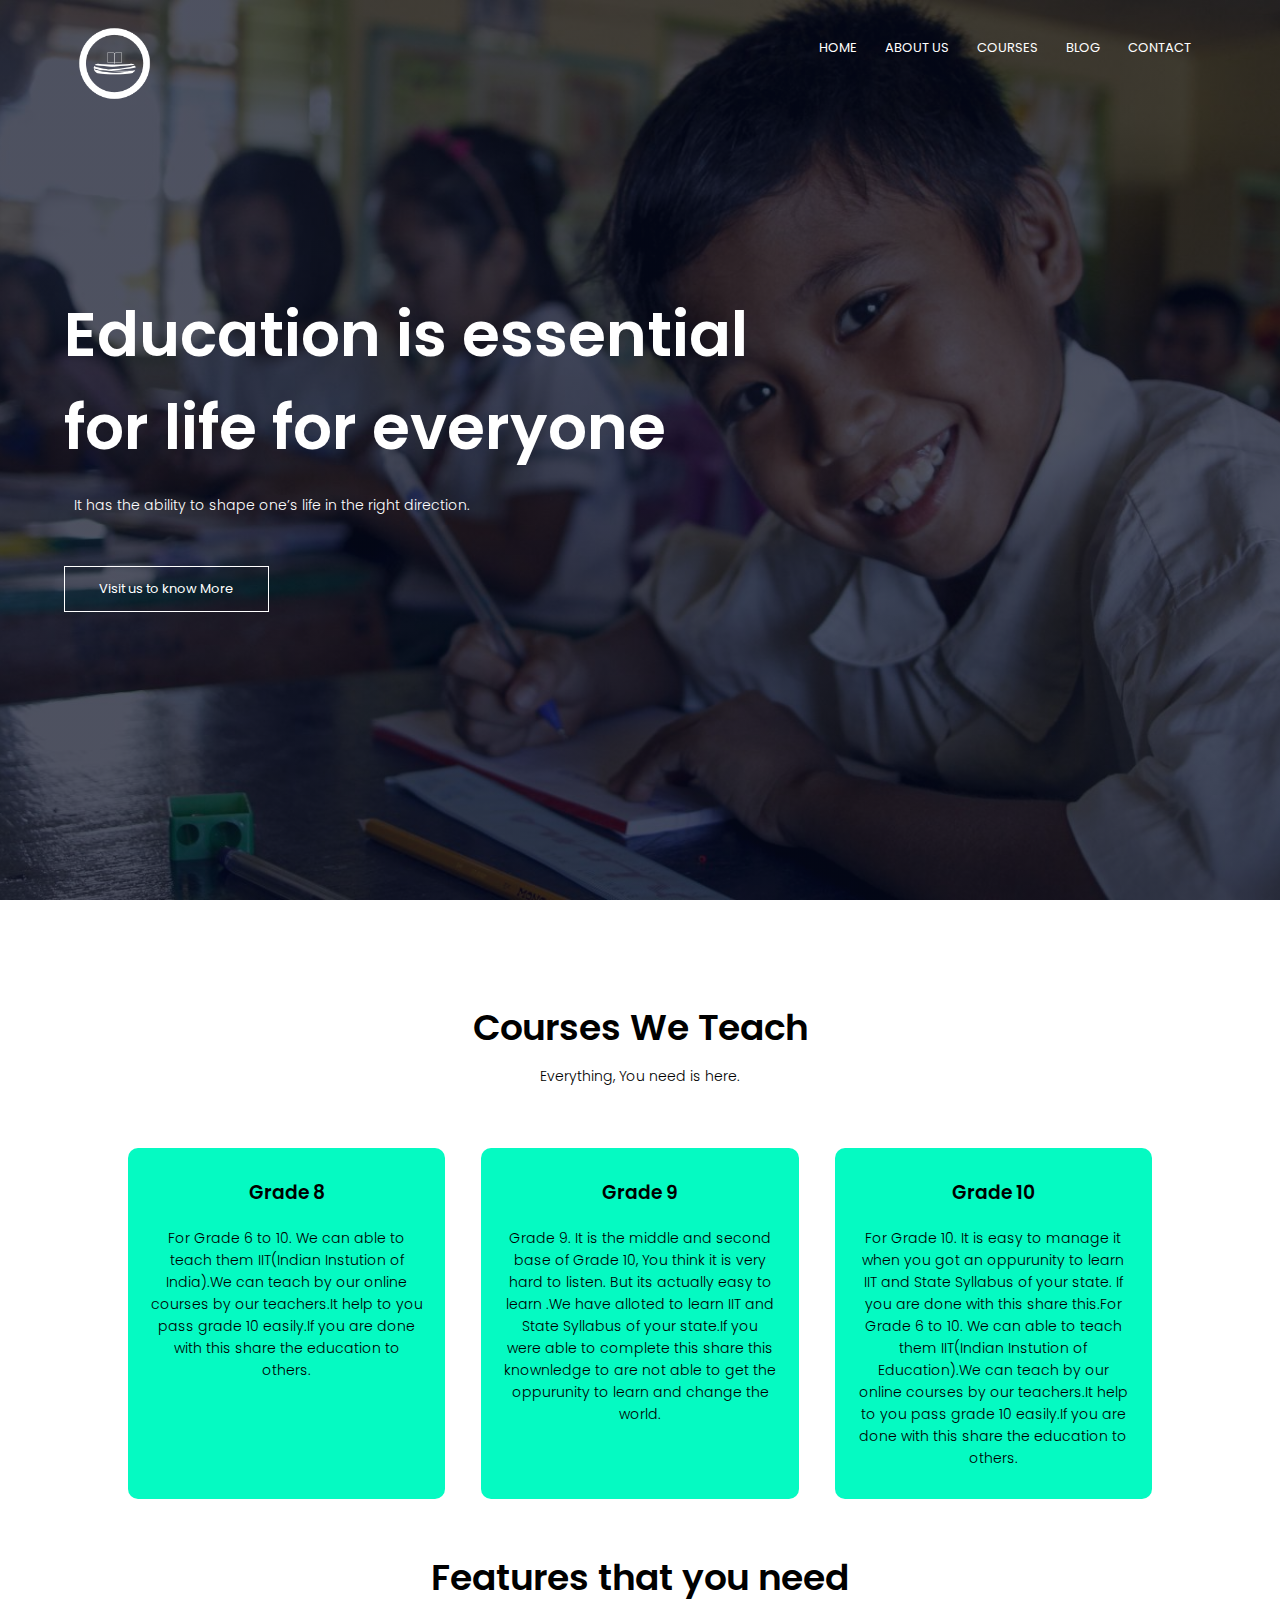
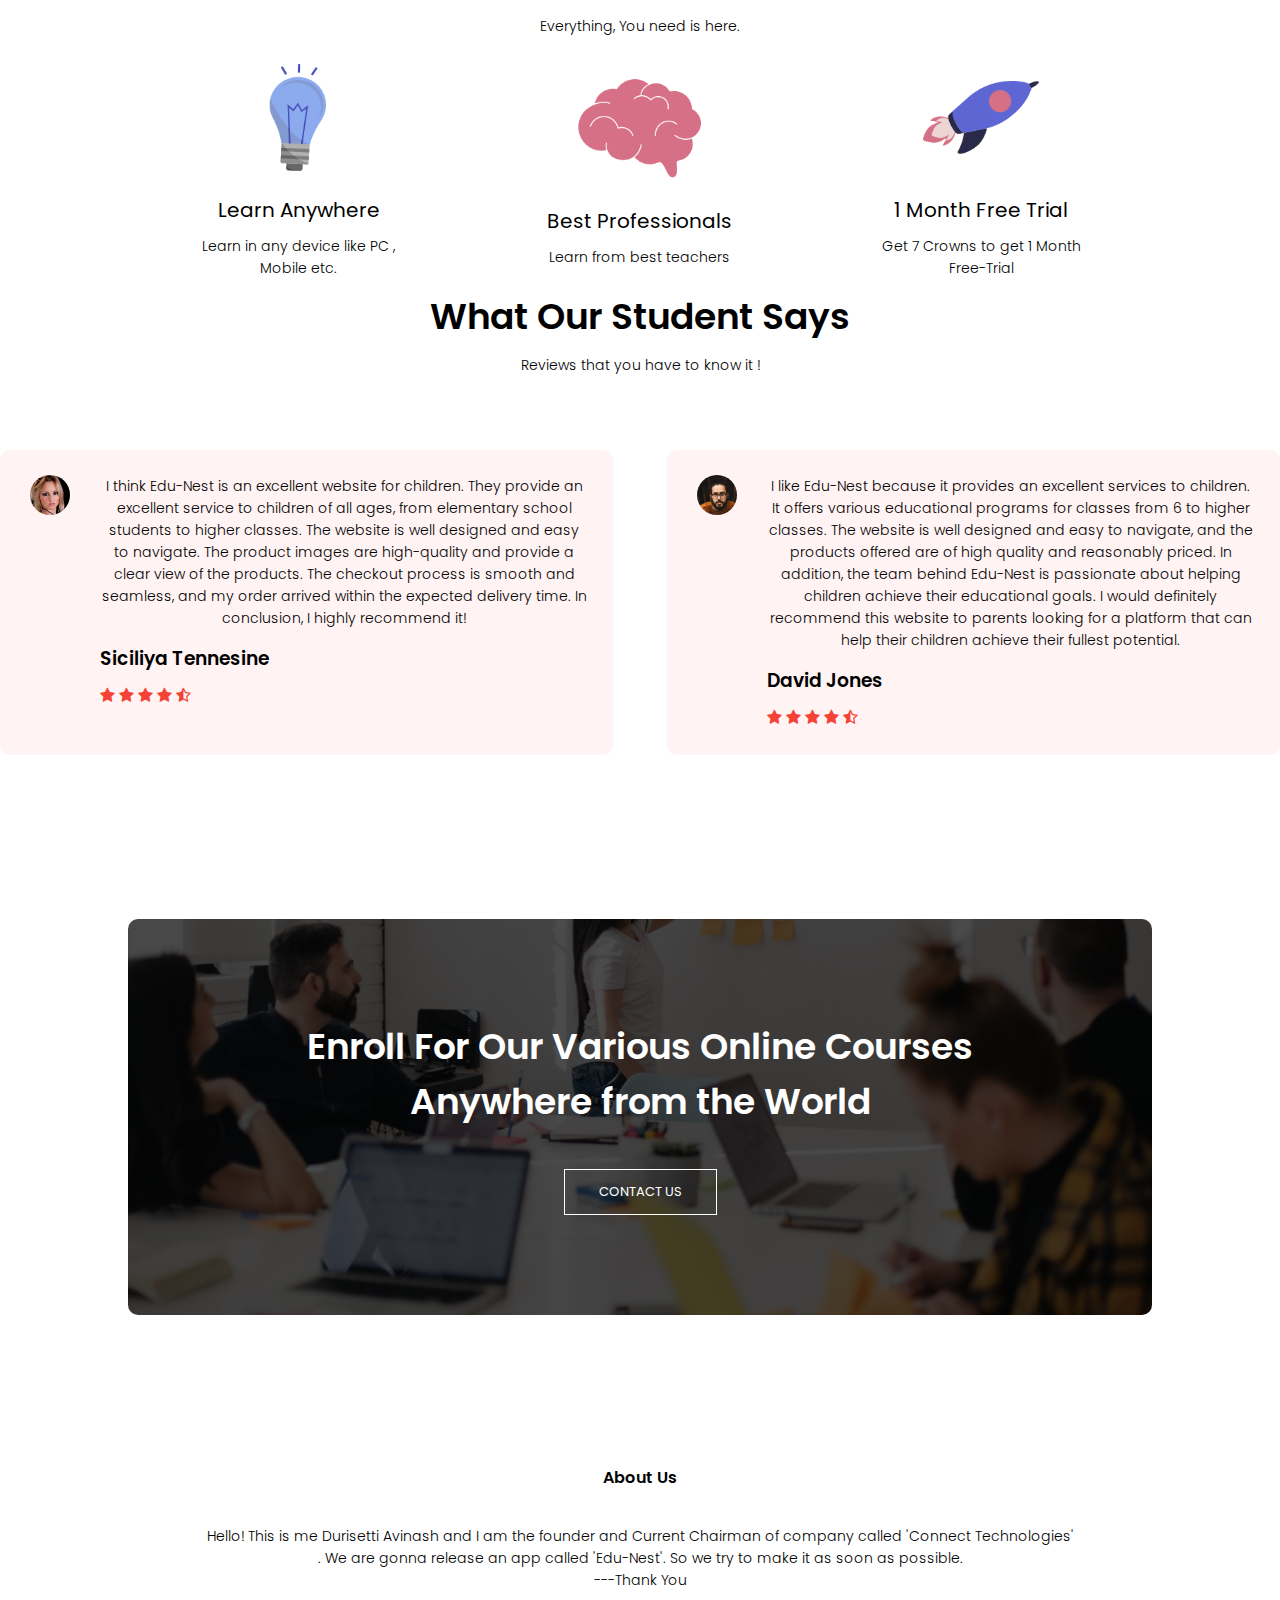
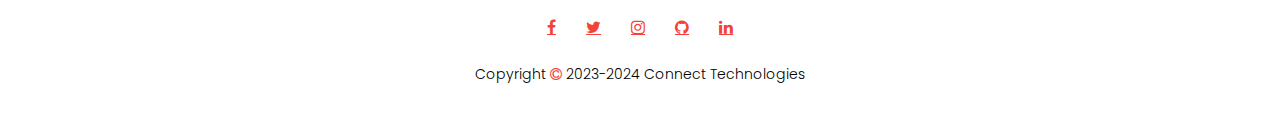
<file: index.html>
<!DOCTYPE html>
<html>
<head>
    <meta charset="UTF-8">
    <meta name="viewport" content="width=device-width, initial-scale = 1">
    <link rel="stylesheet" href="style2.css">
    <link rel="preconnect" href="https://fonts.googleapis.com">
    <link href="https://fonts.googleapis.com/css2?family=Poppins:wght@300;400;500;600;700&display=swap" rel="stylesheet">
    <link rel="stylesheet" href="https://stackpath.bootstrapcdn.com/font-awesome/4.7.0/css/font-awesome.min.css">
    <!--font style change from googlefonts-->
    <link rel="preconnect" href="https://fonts.gstatic.com" crossorigin>
    <link href="https://fonts.googleapis.com/css2?family=Poppins:ital,wght@0,600;1,300;1,700&display=swap" rel="stylesheet">
    
    <!---font awesome 4 cdn and icons---->
    <link rel="stylesheet" href="https://stackpath.bootstrapcdn.com/font-awesome/4.7.0/css/font-awesome.min.css">
    <title>Edu-Nest Make and Reveal It</title>
        
</head>
<body>

<div id="preloader"></div>
    <section id="header">
        <nav>
            <a href="index.html"><img src="./log.png"></a>
            <div class = "nav-links" id="navLinks">
                <i class="fa fa-times" onclick="hideMenu()"></i>
                <ul>
                    <li><a href="index.html">HOME</a></li>
                    <li><a href="about.html">ABOUT US</a></li>
                    <li><a href="courses.html">COURSES</a></li>
                    <li><a href="blog.html">BLOG</a></li>
                    <li><a href="contact.html">CONTACT</a></li>
                </ul>
            </div>
            <i class="fa fa-bars" onclick="showMenu()"></i>
        </nav>
        <div class="text-box">
            <h1>Education is essential <br>for life for everyone</h1>
            <p>It has the ability to shape one’s life in the right direction.</p>
            <a href="contact.html" class="vk">Visit us to know More</a>
        </div>
    </section>
    
    
<!---Courses-->    
<section class="course">
    <h1>Courses We Teach</h1>
    <p>Everything, You need is here.</p>
    
    <div class="row">
        <div class="course-col">
            <h3>Grade 8</h3>
            <p>For Grade 6 to 10. We can able to teach them IIT(Indian Instution of India).We can teach by our online courses
            by our teachers.It help to you pass grade 10 easily.If you are done with this share the education to others.</p>
        </div>
        <div class="course-col">
            <h3>Grade 9</h3>
            <p>Grade 9. It is the middle and second base of Grade 10, You think it is very hard to listen. But its actually easy to learn .We have alloted to learn IIT and State Syllabus of your state.If you were able to complete this share this knownledge to are not able to get the oppurunity to learn and change the world.</p>
        </div>
        <div class="course-col">
            <h3>Grade 10</h3>
            <p>For Grade 10. It is easy to manage it when you got an oppurunity to learn IIT and State Syllabus of your state.
            If you are done with this share this.For Grade 6 to 10. We can able to teach them IIT(Indian Instution of Education).We can teach by our online courses by our teachers.It help to you pass grade 10 easily.If you are done with this share the education to others.</p>
        </div>
    </div>
</section>
    
<!--features--->
<section class="features">
    <h1>Features that you need</h1>
    <p>Everything, You need is here.</p>
    <div class="feature-row">
        <div class="feature-col">
            <img src="./pic-1.png">
            <h4>Learn Anywhere</h4>
            <p>Learn in any device like PC , Mobile etc.</p>
        </div>
        <div class="feature-col">
            <img src="./pic-2.png">
            <h4>Best Professionals</h4>
            <p>Learn from best teachers</p>
        </div>
        <div class="feature-col">
            <img src="./pic-3.png">
            <h4>1 Month Free Trial</h4>
            <p>Get 7 Crowns to get 1 Month Free-Trial</p>
        </div>
    </div>
</section>
    
<!---Reviews--->
    
<section class="testimonials">
    <h1>What Our Student Says</h1>
    <p>Reviews that you have to know it !</p>
    
    <div class="row">
        <div class="testmonial-col">
            <img src="./user1.jpg">
            <div>
                <p>I think Edu-Nest is an excellent website for children. They provide an excellent service to children of all ages, from elementary school students to higher classes.
                The website is well designed and easy to navigate. The product images are high-quality and provide a clear view of the products. The checkout process is smooth and seamless, and my order arrived within the expected delivery time. In conclusion, I highly recommend it!</p>
                <h3>Siciliya Tennesine</h3>
                <i class="fa fa-star"></i>
                <i class="fa fa-star"></i>
                <i class="fa fa-star"></i>
                <i class="fa fa-star"></i>
                <i class="fa fa-star-half-o"></i>
            </div>
        </div>
        <div class="testmonial-col">
            <img src="./user2.jpg">
            <div>
                <p>I like Edu-Nest because it provides an excellent services to children. It offers various educational programs for classes from 6 to higher classes. The website is well designed and easy to navigate, and the products offered are of high quality and reasonably priced. In addition, the team behind Edu-Nest is passionate about helping children achieve their educational goals. I would definitely recommend this website to parents looking for a platform that can help their children achieve their fullest potential.</p>
                <h3>David Jones</h3>
                <i class="fa fa-star"></i>
                <i class="fa fa-star"></i>
                <i class="fa fa-star"></i>
                <i class="fa fa-star"></i>
                <i class="fa fa-star-half-o"></i>
            </div>
        </div>
    </div>
</section>
    
    
<!--Call us-->  
<section class="cta">
    <h1>Enroll For Our Various Online Courses<br>Anywhere from the World</h1>
    <a href="contact.html" class="vk">CONTACT US</a>
</section>
    

    
<!--Footer-->
    <section class="footer">
        <h4>About Us</h4>
        <p>Hello! This is me Durisetti Avinash and I am the founder and Current Chairman of company called 'Connect Technologies'<br>. We are gonna release an app called 'Edu-Nest'. So we try to make it as soon as possible. <br>---Thank You </p>
        <div class="icons">
            <a href="https://www.facebook.com/profile.php?id=100090662660823" class="fa fa-facebook"></a>
            <a href="https://twitter.com/ConnectTechno10" class="fa fa-twitter"></a>
            <a href="https://www.instagram.com/edu_nest_dev/" class="fa fa-instagram"></a>
            <a href="https://github.com/ConnectTechnologies" class="fa fa-github"></a>
            <a href="https://www.linkedin.com/in/edu-nest-a58132268/" class="fa fa-linkedin"></a>
        </div>
        <p>Copyright <i class="fa fa-copyright"></i> 2023-2024 Connect Technologies</p>
    </section>
    
    
    

    
    
<!----Javascript Toggle for Menu----->
    <script>
        
        var navLinks = document.getElementById("navLinks");
        function showMenu(){
            navLinks.style.right = "0";
        }
        function hideMenu(){
            navLinks.style.right = "-200px";
        }
        
    </script>
    
    
    
    <script>
    
    var loader = document.getElementById("preloader")  
    
    window.addEventListener("load", function(){
        loader.style.display = "none";
    })
        
    </script>
    
    
    
    
</body>
</html>
</file>
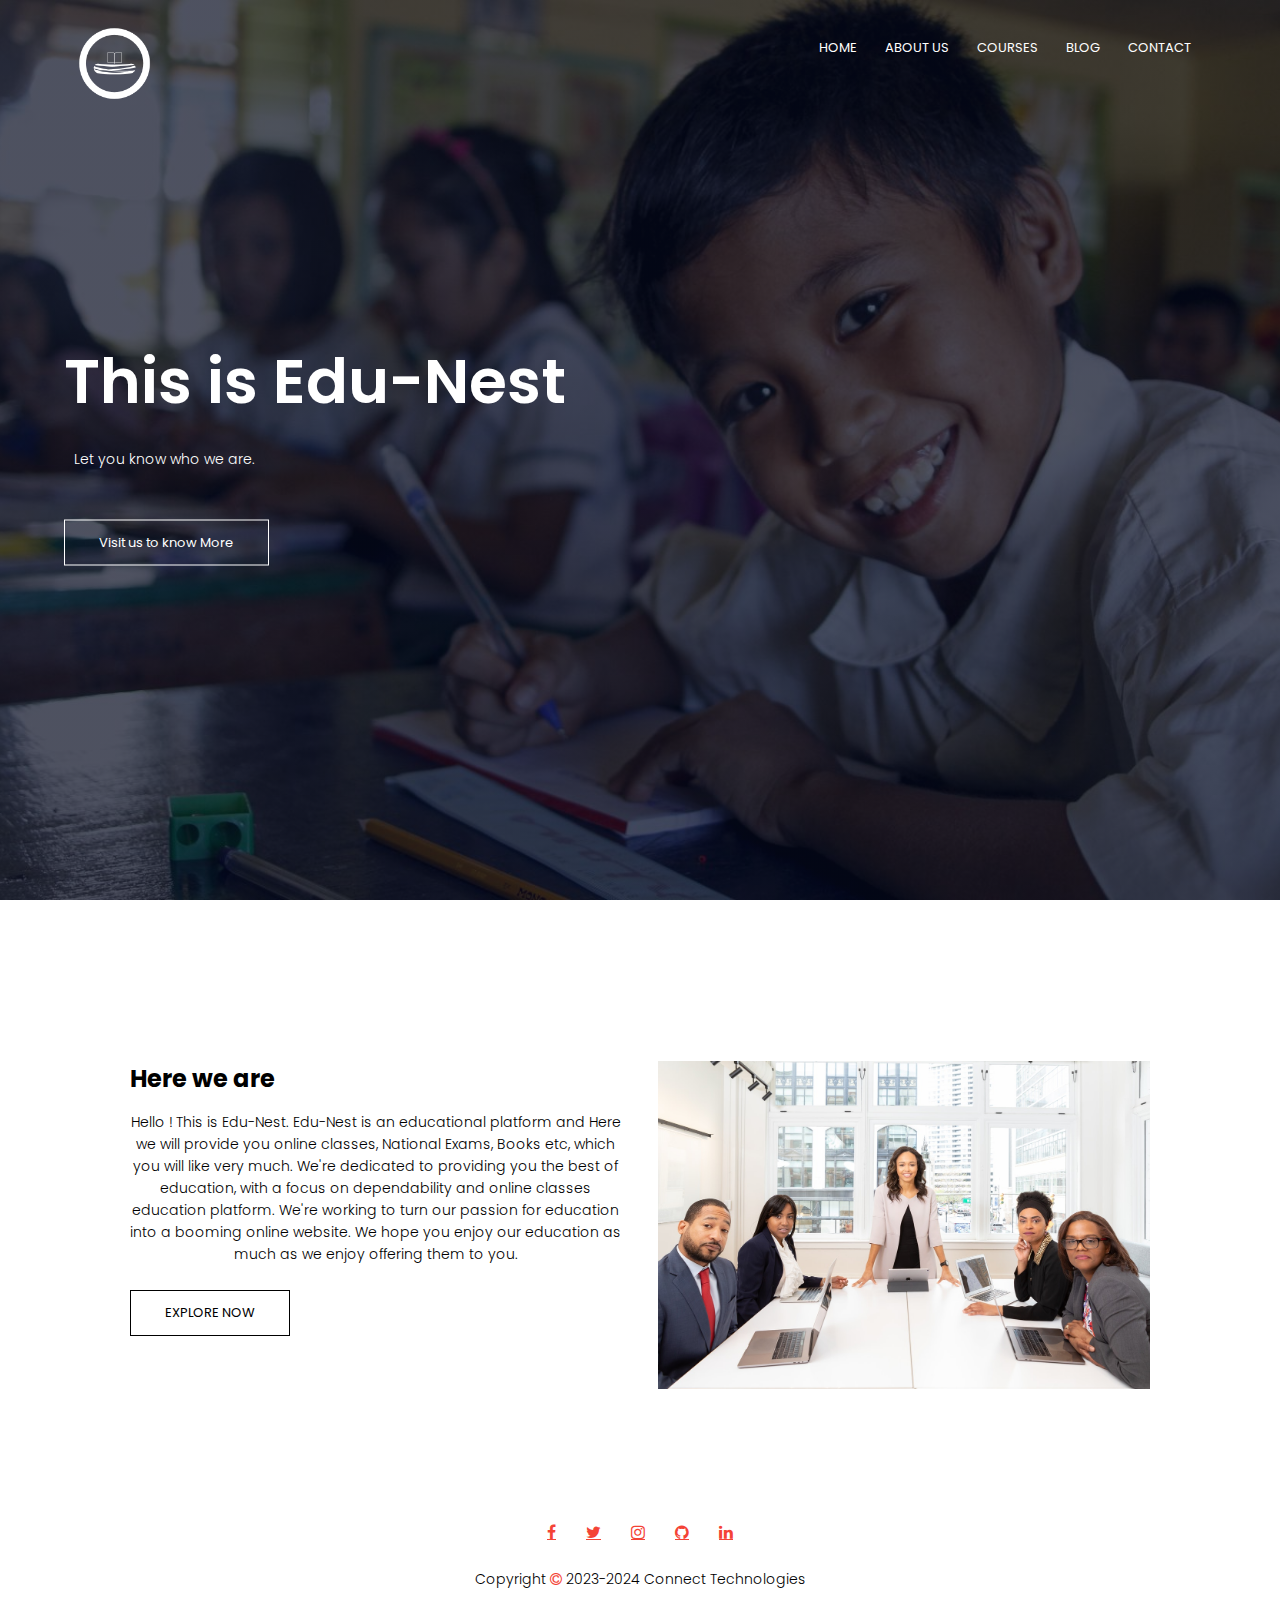
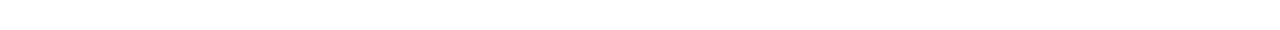
<file: about.html>
<!DOCTYPE html>
<html>
<head>
    <meta charset="UTF-8">
    <meta name="viewport" content="width=device-width, initial-scale = 1">
    <link rel="stylesheet" href="style2.css">
    <link rel="preconnect" href="https://fonts.googleapis.com">
    <link href="https://fonts.googleapis.com/css2?family=Poppins:wght@300;400;500;600;700&display=swap" rel="stylesheet">
    <link rel="stylesheet" href="https://stackpath.bootstrapcdn.com/font-awesome/4.7.0/css/font-awesome.min.css">
    <!--font style change from googlefonts-->
    <link rel="preconnect" href="https://fonts.gstatic.com" crossorigin>
    <link href="https://fonts.googleapis.com/css2?family=Poppins:ital,wght@0,600;1,300;1,700&display=swap" rel="stylesheet">
    
    <!---font awesome 4 cdn and icons---->
    <link rel="stylesheet" href="https://stackpath.bootstrapcdn.com/font-awesome/4.7.0/css/font-awesome.min.css">
    <title>Edu-Nest Make and Reveal It</title>
        
</head>
<body>

<div id="preloader"></div>
    <section id="header">
        <nav>
            <a href="index.html"><img src="./log.png"></a>
            <div class = "nav-links" id="navLinks">
                <i class="fa fa-times" onclick="hideMenu()"></i>
                <ul>
                    <li><a href="index.html">HOME</a></li>
                    <li><a href="about.html">ABOUT US</a></li>
                    <li><a href="courses.html">COURSES</a></li>
                    <li><a href="blog.html">BLOG</a></li>
                    <li><a href="contact.html">CONTACT</a></li>
                </ul>
            </div>
            <i class="fa fa-bars" onclick="showMenu()"></i>
        </nav>
        <div class="text-box">
            <h1>This is Edu-Nest</h1>
            <p>Let you know who we are.</p>
            <a href="contact.html" class="vk">Visit us to know More</a>
        </div>
    </section>
    
 <!---about us content---->
<section class="about-us">
    <div class="row">
        <div class="about-col">
            <h2>Here we are</h2>
            <p>Hello ! This is Edu-Nest. Edu-Nest is an educational platform and Here we will provide you online classes, National Exams, Books etc, which you will like very much. We're dedicated to providing you the best of education, with a focus on dependability and online classes education platform. We're working to turn our passion for education into a booming online website. We hope you enjoy our education as much as we enjoy offering them to you.</p>
            <a href="" class="about-vk">EXPLORE NOW</a>
        </div>
        <div class="about-col">
            <img src="./about.jpg">
        </div>
    </div>
</section>
<!--Footer-->
    <section class="footer">
        <div class="icons">
            <a href="https://www.facebook.com/profile.php?id=100090662660823" class="fa fa-facebook"></a>
            <a href="https://twitter.com/ConnectTechno10" class="fa fa-twitter"></a>
            <a href="https://www.instagram.com/edu_nest_dev/" class="fa fa-instagram"></a>
            <a href="https://github.com/ConnectTechnologies" class="fa fa-github"></a>
            <a href="https://www.linkedin.com/in/edu-nest-a58132268/" class="fa fa-linkedin"></a>
        </div>
        <p>Copyright <i class="fa fa-copyright"></i> 2023-2024 Connect Technologies</p>
    </section>
    
    
    

    
    
<!----Javascript Toggle for Menu----->
    <script>
        
        var navLinks = document.getElementById("navLinks");
        function showMenu(){
            navLinks.style.right = "0";
        }
        function hideMenu(){
            navLinks.style.right = "-200px";
        }
        
    </script>
    
    
    
    <script>
    
    var loader = document.getElementById("preloader")  
    
    window.addEventListener("load", function(){
        loader.style.display = "none";
    })
        
    </script>
    
    
    
    
</body>
</html>
</file>
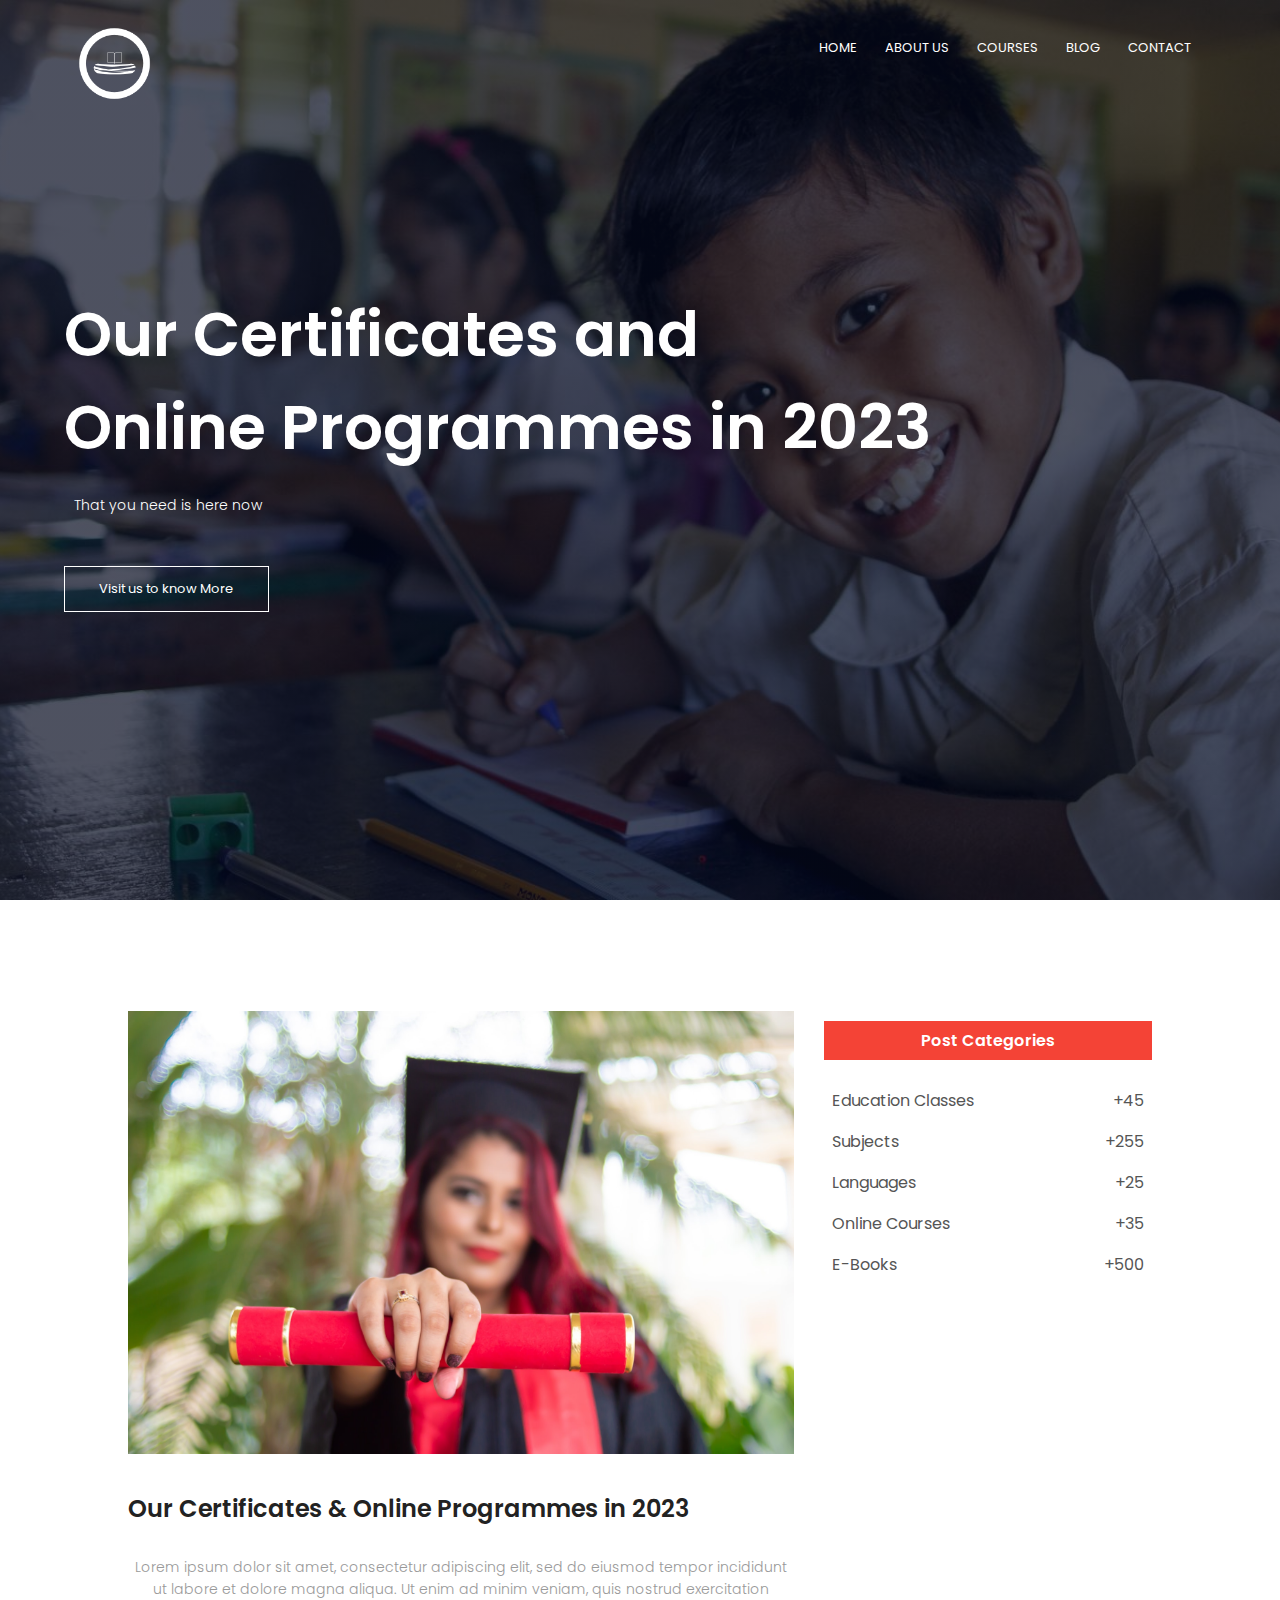
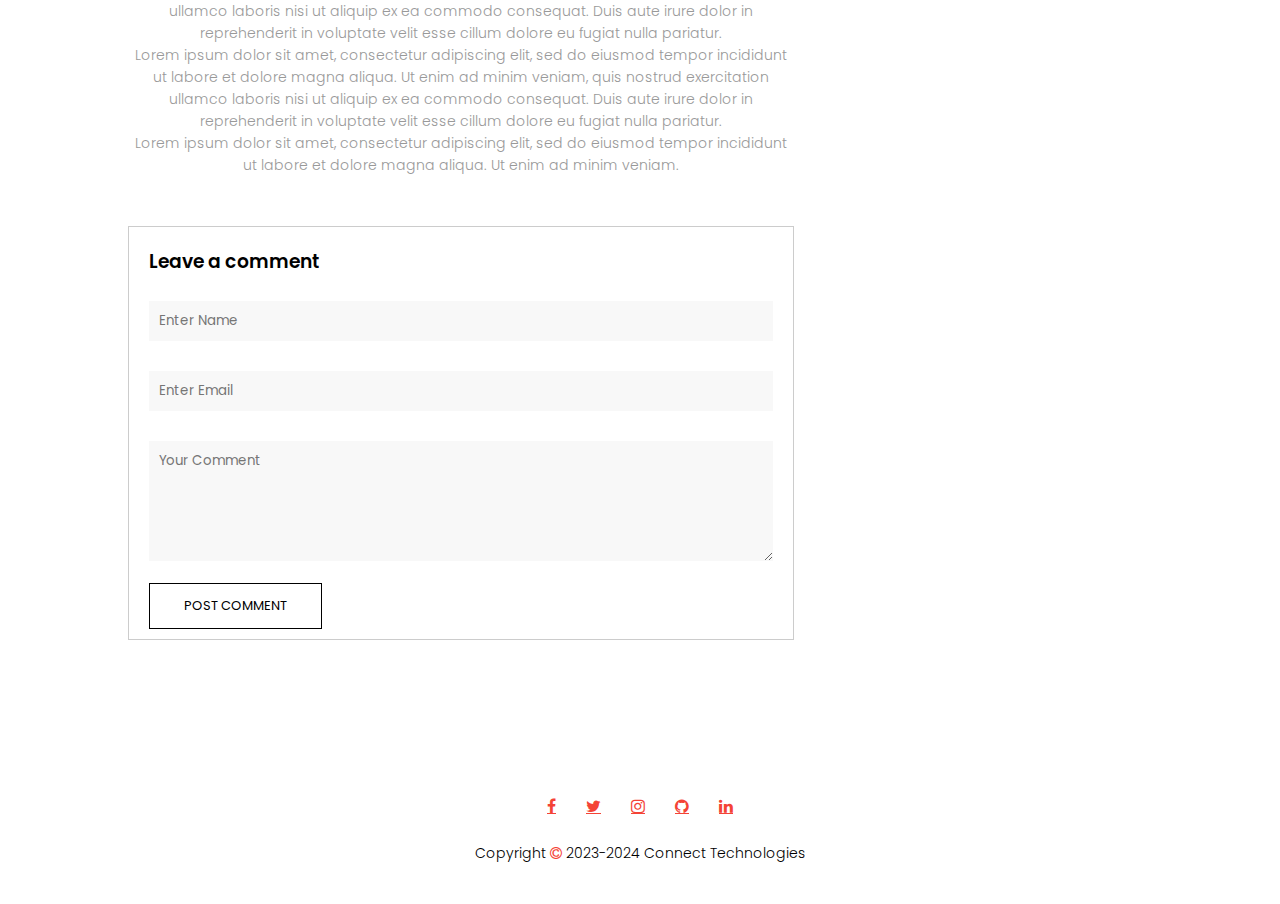
<file: blog.html>
<!DOCTYPE html>
<html>
<head>
    <meta charset="UTF-8">
    <meta name="viewport" content="width=device-width, initial-scale = 1">
    <link rel="stylesheet" href="style2.css">
    <link rel="preconnect" href="https://fonts.googleapis.com">
    <link href="https://fonts.googleapis.com/css2?family=Poppins:wght@300;400;500;600;700&display=swap" rel="stylesheet">
    <link rel="stylesheet" href="https://stackpath.bootstrapcdn.com/font-awesome/4.7.0/css/font-awesome.min.css">
    <!--font style change from googlefonts-->
    <link rel="preconnect" href="https://fonts.gstatic.com" crossorigin>
    <link href="https://fonts.googleapis.com/css2?family=Poppins:ital,wght@0,600;1,300;1,700&display=swap" rel="stylesheet">
    
    <!---font awesome 4 cdn and icons---->
    <link rel="stylesheet" href="https://stackpath.bootstrapcdn.com/font-awesome/4.7.0/css/font-awesome.min.css">
    <title>Blog Page - Edu-Nest</title>
        
</head>
<body>

<div id="preloader"></div>
    <section id="header">
        <nav>
            <a href="index.html"><img src="./log.png"></a>
            <div class = "nav-links" id="navLinks">
                <i class="fa fa-times" onclick="hideMenu()"></i>
                <ul>
                    <li><a href="index.html">HOME</a></li>
                    <li><a href="about.html">ABOUT US</a></li>
                    <li><a href="courses.html">COURSES</a></li> 
                    <li><a href="blog.html">BLOG</a></li>
                    <li><a href="contact.html">CONTACT</a></li>
                </ul>
            </div>
            <i class="fa fa-bars" onclick="showMenu()"></i>
        </nav>
        <div class="text-box">
            <h1>Our Certificates and<br>Online Programmes in 2023 </h1>
            <p>That you need is here now</p>
            <a href="contact.html" class="vk">Visit us to know More</a>
        </div>
    </section>
    
<!---Blog Page---->
<section class="blog-content">
    <div class="row">
        <div class="blog-left">
            <img src="./certificate.jpg">
            <h2>Our Certificates & Online Programmes in 2023 </h2>
            <p>Lorem ipsum dolor sit amet, consectetur adipiscing elit, sed do eiusmod tempor incididunt ut labore et dolore magna aliqua. Ut enim ad minim veniam, quis nostrud exercitation ullamco laboris nisi ut aliquip ex ea commodo consequat. Duis aute irure dolor in reprehenderit in voluptate velit esse cillum dolore eu fugiat nulla pariatur.</p>
            <p>Lorem ipsum dolor sit amet, consectetur adipiscing elit, sed do eiusmod tempor incididunt ut labore et dolore magna aliqua. Ut enim ad minim veniam, quis nostrud exercitation ullamco laboris nisi ut aliquip ex ea commodo consequat. Duis aute irure dolor in reprehenderit in voluptate velit esse cillum dolore eu fugiat nulla pariatur.</p>
            <p>Lorem ipsum dolor sit amet, consectetur adipiscing elit, sed do eiusmod tempor incididunt ut labore et dolore magna aliqua. Ut enim ad minim veniam.</p>
            
            <div class="comment-box">
                <h3>Leave a comment</h3>
                <form class="comment-form" action="https://formsubmit.co/connecttechnologies2023@gmail.com" method="POST">
                    <input type="text" placeholder="Enter Name">
                    <input type="text" placeholder="Enter Email">
                    <textarea rows="5" placeholder="Your Comment"></textarea>
                    <button type="submit" class="blog-vk">POST COMMENT</button>
                </form>
            </div>
            
        </div>
        <div class="blog-right">
            <h3>Post Categories</h3>
            <div>
                <span>Education Classes</span>
                <span>+45</span>
            </div>
            <div>
                <span>Subjects</span>
                <span>+255</span>
            </div>
            <div>
                <span>Languages</span>
                <span>+25</span>
            </div>
            <div>
                <span>Online Courses</span>
                <span>+35</span>
            </div>
            <div>
                <span>E-Books</span>
                <span>+500</span>
            </div>
        </div>
    </div>
</section>
    
<!--Footer-->
    <section class="footer">
        <div class="icons">
            <a href="https://www.facebook.com/profile.php?id=100090662660823" class="fa fa-facebook"></a>
            <a href="https://twitter.com/ConnectTechno10" class="fa fa-twitter"></a>
            <a href="https://www.instagram.com/edu_nest_dev/" class="fa fa-instagram"></a>
            <a href="https://github.com/ConnectTechnologies" class="fa fa-github"></a>
            <a href="https://www.linkedin.com/in/edu-nest-a58132268/" class="fa fa-linkedin"></a>
        </div>
        <p>Copyright <i class="fa fa-copyright"></i> 2023-2024 Connect Technologies</p>
    </section>
    
    
    

    
    
<!----Javascript Toggle for Menu----->
    <script>
        
        var navLinks = document.getElementById("navLinks");
        function showMenu(){
            navLinks.style.right = "0";
        }
        function hideMenu(){
            navLinks.style.right = "-200px";
        }
        
    </script>
    
    
    
    <script>
    
    var loader = document.getElementById("preloader")  
    
    window.addEventListener("load", function(){
        loader.style.display = "none";
    })
        
    </script>
    
    
    
    
</body>
</html>
</file>
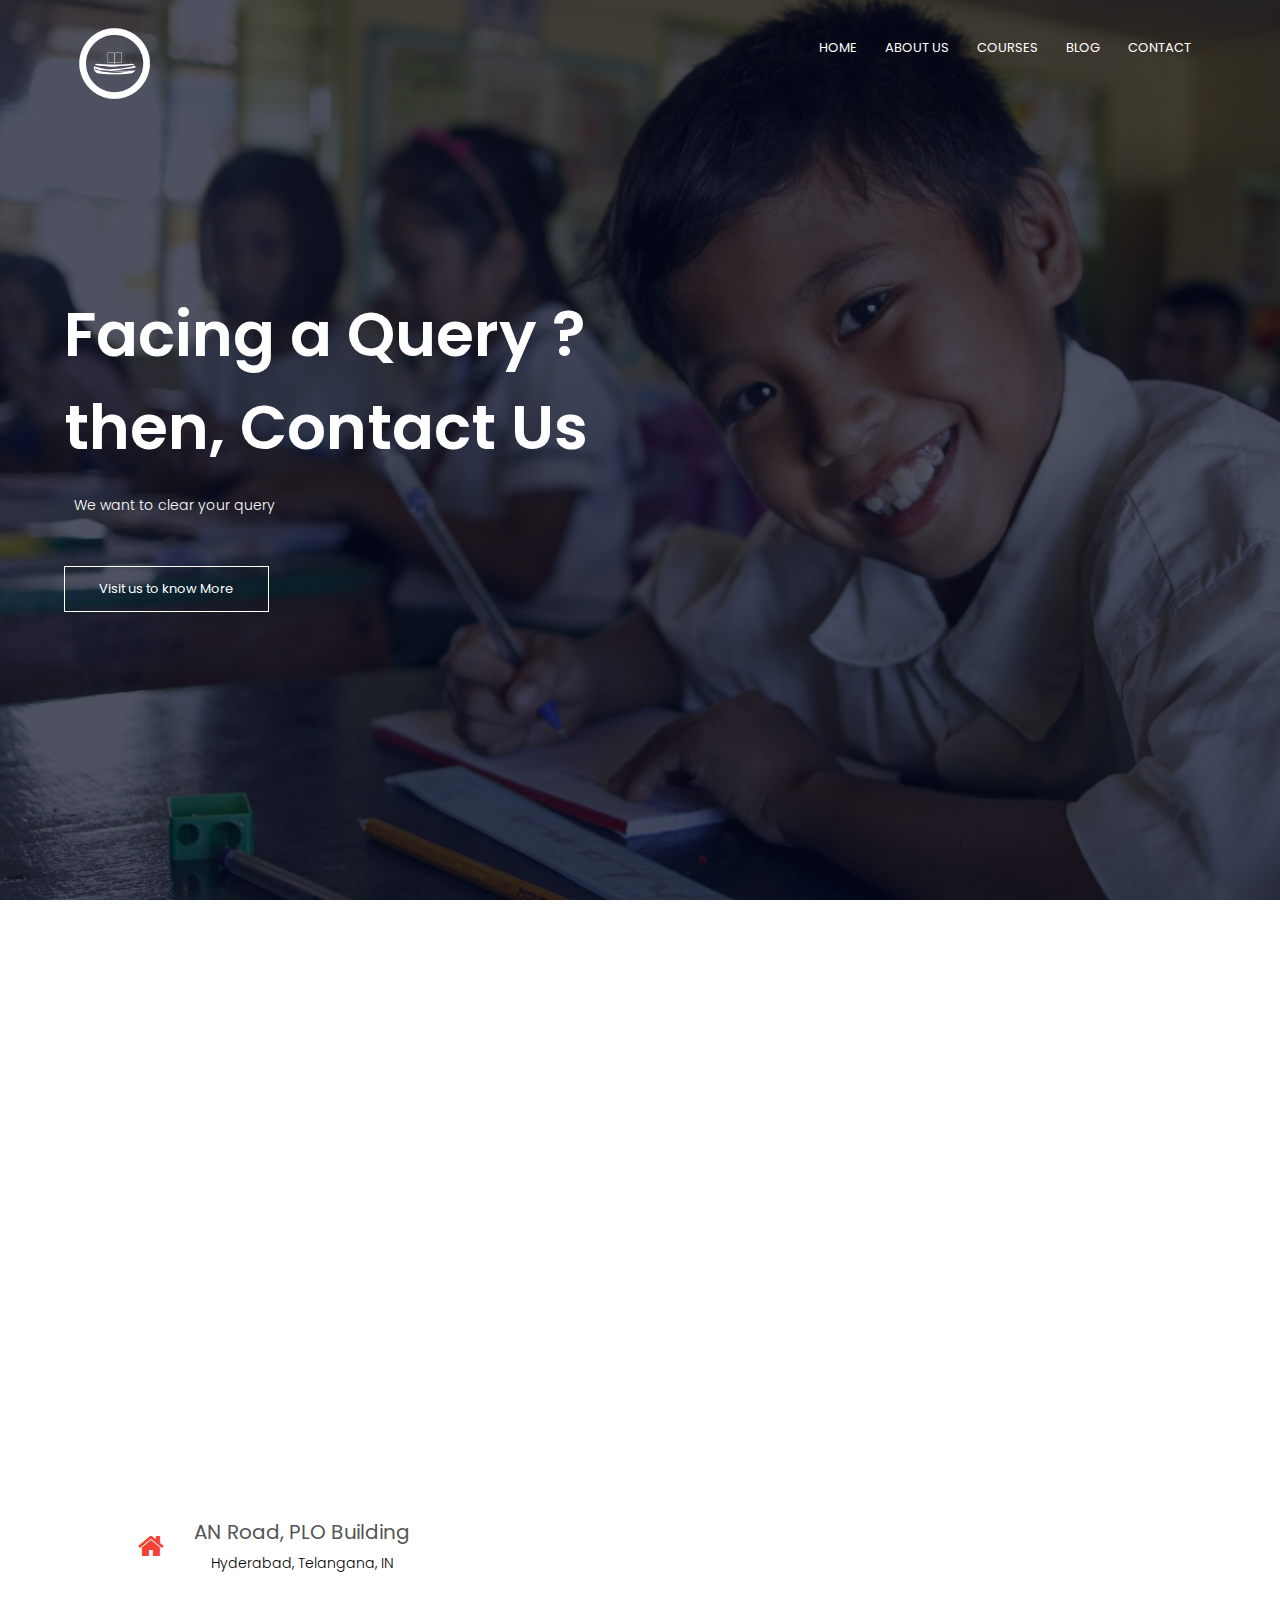
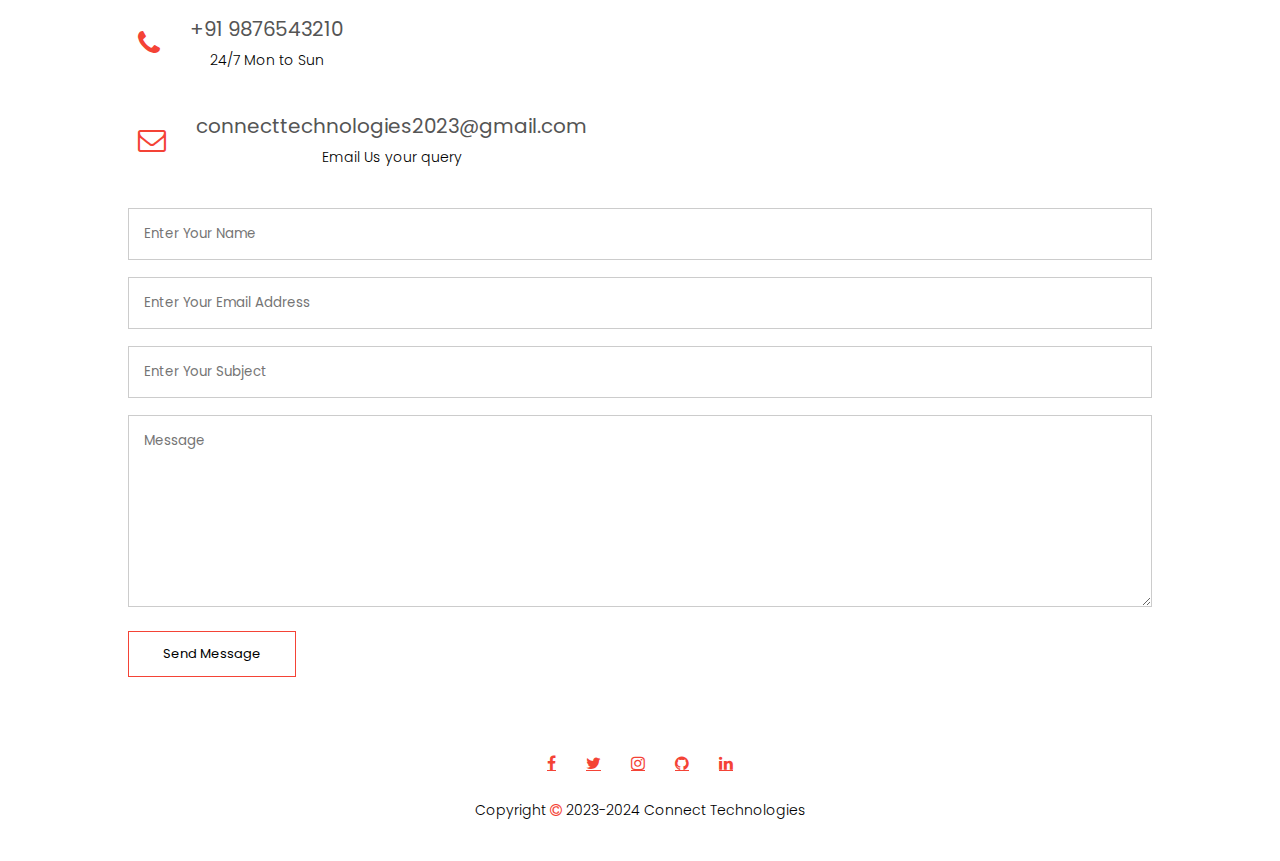
<file: contact.html>
<!DOCTYPE html>
<html>
<head>
    <meta charset="UTF-8">
    <meta name="viewport" content="width=device-width, initial-scale = 1">
    <link rel="stylesheet" href="style2.css">
    <link rel="preconnect" href="https://fonts.googleapis.com">
    <link href="https://fonts.googleapis.com/css2?family=Poppins:wght@300;400;500;600;700&display=swap" rel="stylesheet">
    <link rel="stylesheet" href="https://stackpath.bootstrapcdn.com/font-awesome/4.7.0/css/font-awesome.min.css">
    <!--font style change from googlefonts-->
    <link rel="preconnect" href="https://fonts.gstatic.com" crossorigin>
    <link href="https://fonts.googleapis.com/css2?family=Poppins:ital,wght@0,600;1,300;1,700&display=swap" rel="stylesheet">
    
    <!---font awesome 4 cdn and icons---->
    <link rel="stylesheet" href="https://stackpath.bootstrapcdn.com/font-awesome/4.7.0/css/font-awesome.min.css">
    <title>Contact Us - Edu-Nest</title>
        
</head>
<body>

<div id="preloader"></div>
    <section id="header">
        <nav>
            <a href="index.html"><img src="./log.png"></a>
            <div class = "nav-links" id="navLinks">
                <i class="fa fa-times" onclick="hideMenu()"></i>
                <ul>
                    <li><a href="index.html">HOME</a></li>
                    <li><a href="about.html">ABOUT US</a></li>
                    <li><a href="courses.html">COURSES</a></li>
                    <li><a href="blog.html">BLOG</a></li>
                    <li><a href="contact.html">CONTACT</a></li>
                </ul>
            </div>
            <i class="fa fa-bars" onclick="showMenu()"></i>
        </nav>
        <div class="text-box">
            <h1>Facing a Query ?<br>then, Contact Us </h1>
            <p>We want to clear your query</p>
            <a href="contact.html" class="vk">Visit us to know More</a>
        </div>
    </section>
    
    
<!--contact us----->
<section class="location">
    <iframe src="https://www.google.com/maps/embed?pb=!1m14!1m12!1m3!1d78894.77238631522!2d78.58185296471316!3d17.342812336253104!2m3!1f0!2f0!3f0!3m2!1i1024!2i768!4f13.1!5e1!3m2!1sen!2sin!4v1690379101877!5m2!1sen!2sin" width="600" height="450" style="border:0;" allowfullscreen="" loading="lazy" referrerpolicy="no-referrer-when-downgrade"></iframe>
</section>
    
<section class="contact-us">
    <div class="contact-col">
        <div>
            <i class="fa fa-home"></i>
            <span>
                <h5>AN Road, PLO Building</h5>                
                <p>Hyderabad, Telangana, IN</p>
            </span>
        </div>
        <div>
            <i class="fa fa-phone"></i>
            <span>
                <h5>+91 9876543210</h5>
                <p>24/7 Mon to Sun</p>
            </span>
        </div>
        <div>
            <i class="fa fa-envelope-o"></i>
            <span>
                <h5>connecttechnologies2023@gmail.com</h5>
                <p>Email Us your query</p>
            </span>
        </div>
    </div>
    <div class="contact-col">
        <form action="https://formsubmit.co/connecttechnologies2023@gmail.com" method="POST">
            <input type="text" id="name" name="Name" placeholder="Enter Your Name" required>
            <input type="email" id="email" name="Email" placeholder="Enter Your Email Address" required>
            <input type="text" id="subject" name="Subject" placeholder="Enter Your Subject" required>
            <input type="hidden" name="_template" value="table">
            <textarea rows="8" id="message" name="Message" placeholder="Message"required></textarea>
            <button type="submit" class="hq" >Send Message</button>
        </form> 
    </div>
</section>    
    
    
<!--Footer-->
    <section class="footer">
        <div class="icons">
            <a href="https://www.facebook.com/profile.php?id=100090662660823" class="fa fa-facebook"></a>
            <a href="https://twitter.com/ConnectTechno10" class="fa fa-twitter"></a>
            <a href="https://www.instagram.com/edu_nest_dev/" class="fa fa-instagram"></a>
            <a href="https://github.com/ConnectTechnologies" class="fa fa-github"></a>
            <a href="https://www.linkedin.com/in/edu-nest-a58132268/" class="fa fa-linkedin"></a>
        </div>
        <p>Copyright <i class="fa fa-copyright"></i> 2023-2024 Connect Technologies</p>
    </section>
    
    
    
    

    
    
<!----Javascript Toggle for Menu----->
    <script>
        
        var navLinks = document.getElementById("navLinks");
        function showMenu(){
            navLinks.style.right = "0";
        }
        function hideMenu(){
            navLinks.style.right = "-200px";
        }
        
    </script>
    <script>
    
    var loader = document.getElementById("preloader")  
    
    window.addEventListener("load", function(){
        loader.style.display = "none";
    })
        
    </script>
    
</body>
</html>
</file>
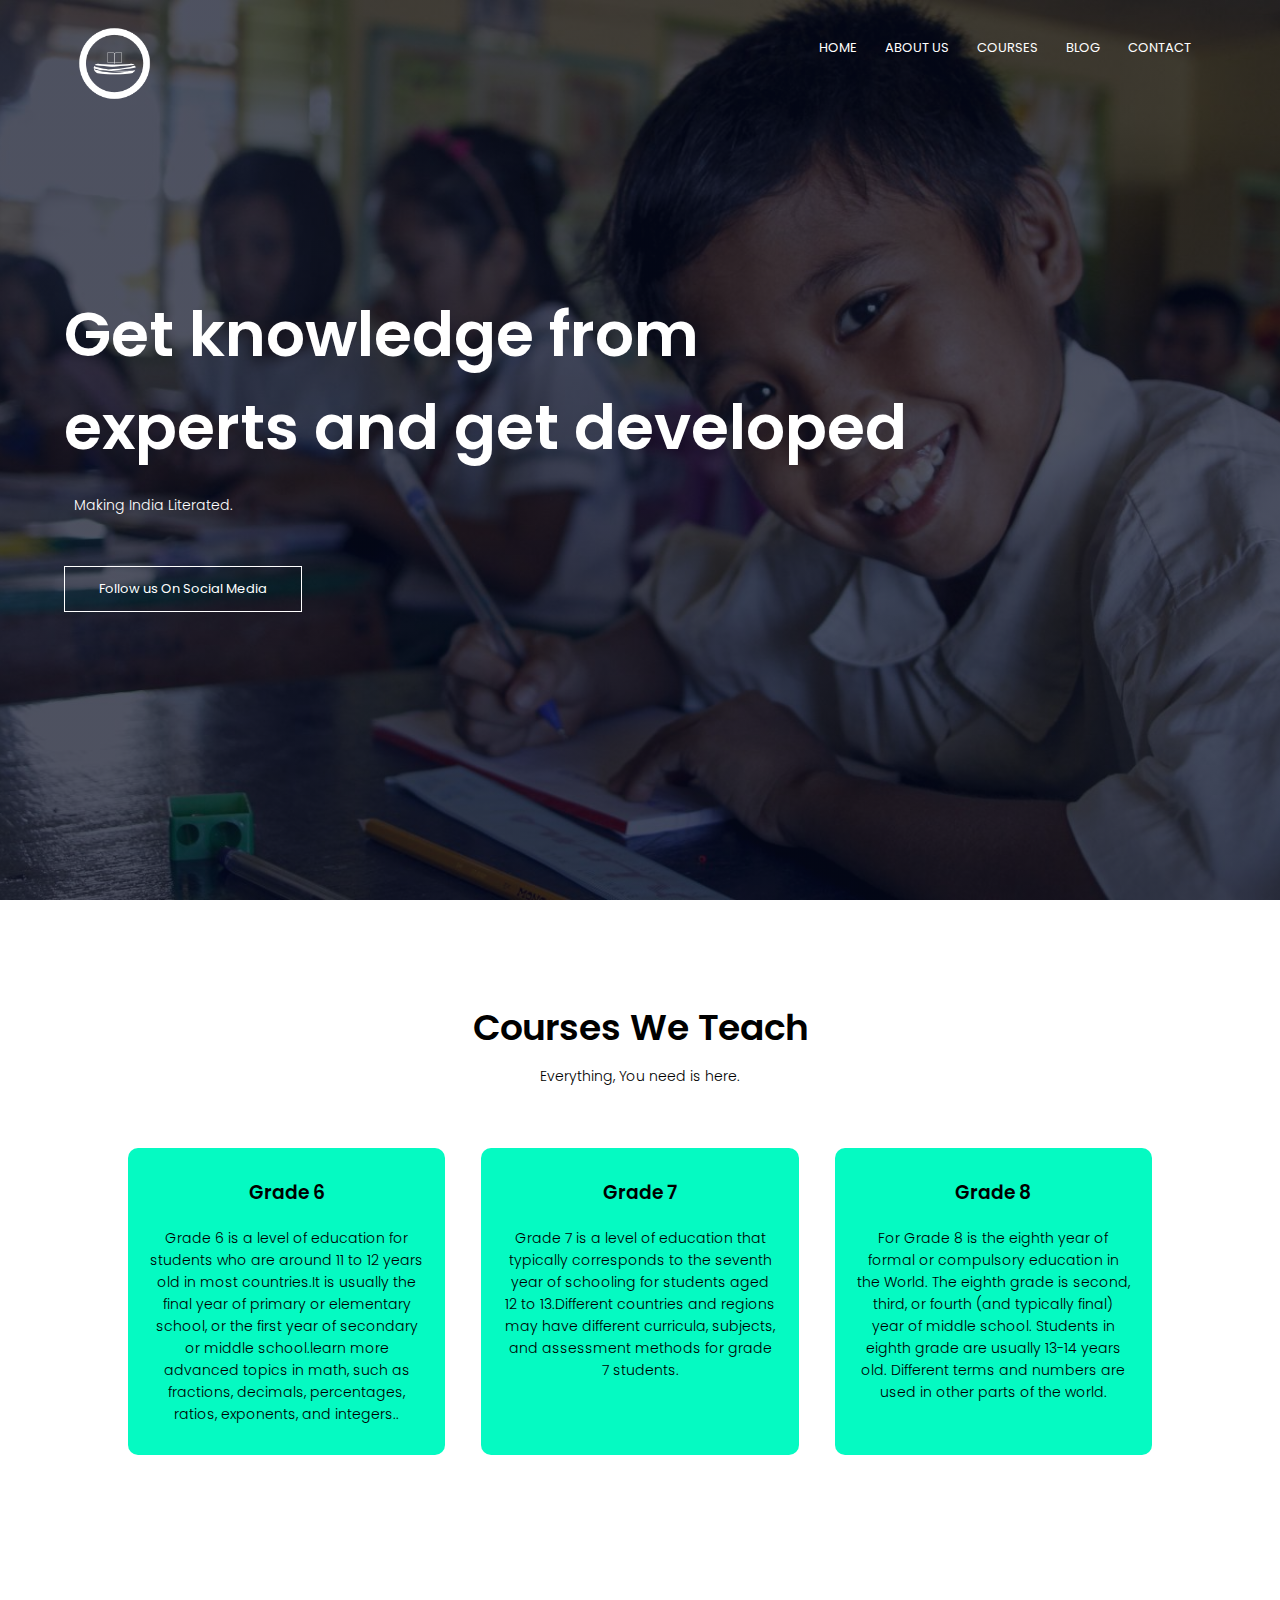
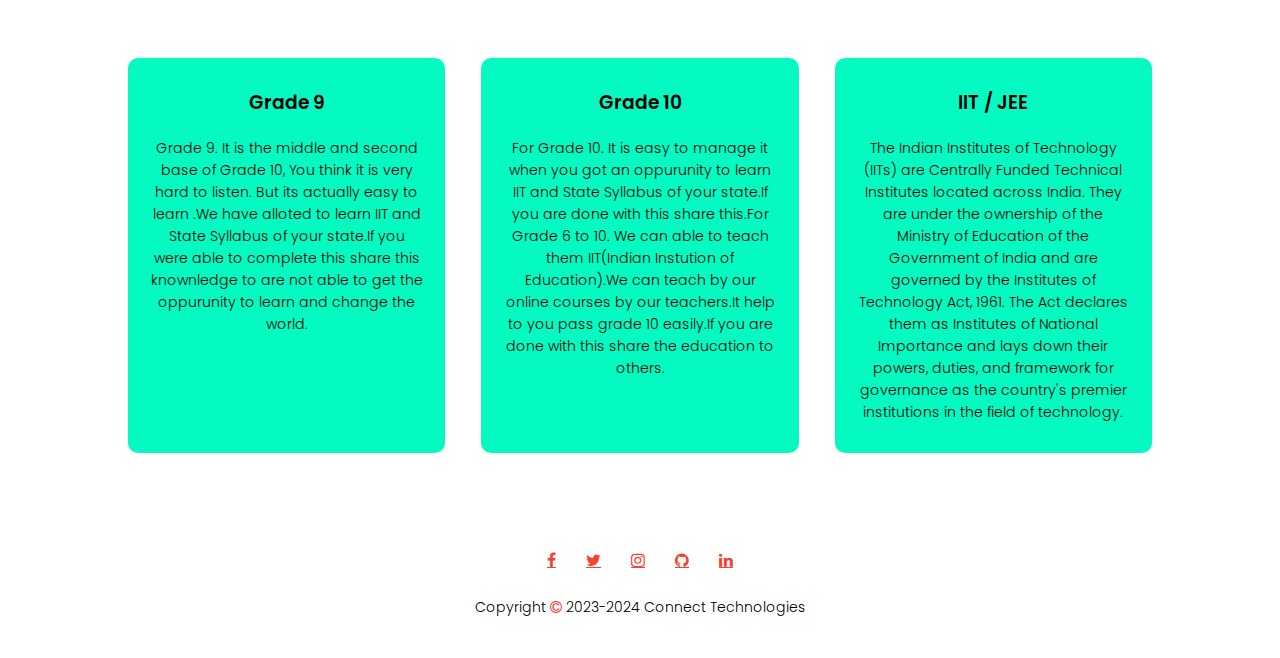
<file: courses.html>
<!DOCTYPE html>
<html>
<head>
    <meta charset="UTF-8">
    <meta name="viewport" content="width=device-width, initial-scale = 1">
    <link rel="stylesheet" href="style2.css">
    <link rel="preconnect" href="https://fonts.googleapis.com">
    <link href="https://fonts.googleapis.com/css2?family=Poppins:wght@300;400;500;600;700&display=swap" rel="stylesheet">
    <link rel="stylesheet" href="https://stackpath.bootstrapcdn.com/font-awesome/4.7.0/css/font-awesome.min.css">
    <!--font style change from googlefonts-->
    <link rel="preconnect" href="https://fonts.gstatic.com" crossorigin>
    <link href="https://fonts.googleapis.com/css2?family=Poppins:ital,wght@0,600;1,300;1,700&display=swap" rel="stylesheet">
    
    <!---font awesome 4 cdn and icons---->
    <link rel="stylesheet" href="https://stackpath.bootstrapcdn.com/font-awesome/4.7.0/css/font-awesome.min.css">
    <title>Courses -- Edu-Nest</title>
        
</head>
<body>

<div id="preloader"></div>
    <section id="header">
        <nav>
            <a href="index.html"><img src="./log.png"></a>
            <div class = "nav-links" id="navLinks">
                <i class="fa fa-times" onclick="hideMenu()"></i>
                <ul>
                    <li><a href="index.html">HOME</a></li>
                    <li><a href="about.html">ABOUT US</a></li>
                    <li><a href="courses.html">COURSES</a></li>
                    <li><a href="blog.html">BLOG</a></li>
                    <li><a href="contact.html">CONTACT</a></li>
                </ul>
            </div>
            <i class="fa fa-bars" onclick="showMenu()"></i>
        </nav>
        <div class="text-box">
            <h1>Get knowledge from <br>experts and get developed</h1>
            <p>Making India Literated.</p>
            <a href="contact.html" class="vk">Follow us On Social Media</a>
        </div>
    </section>
    
    
<!---Courses-->    
<section class="course">
    <h1>Courses We Teach</h1>
    <p>Everything, You need is here.</p>
    
    <div class="row">
        <div class="course-col">
            <h3>Grade 6</h3>
            <p>Grade 6 is a level of education for students who are around 11 to 12 years old in most countries.It is usually the final year of primary or elementary school, or the first year of secondary or middle school.learn more advanced topics in math, such as fractions, decimals, percentages, ratios, exponents, and integers..</p>
        </div>
        <div class="course-col">
            <h3>Grade 7</h3>
            <p>Grade 7 is a level of education that typically corresponds to the seventh year of schooling for students aged 12 to 13.Different countries and regions may have different curricula, subjects, and assessment methods for grade 7 students.</p>
        </div>
        <div class="course-col">
            <h3>Grade 8</h3>
            <p>For Grade 8 is the eighth year of formal or compulsory education in the World. The eighth grade is second, third, or fourth (and typically final) year of middle school. Students in eighth grade are usually 13-14 years old. Different terms and numbers are used in other parts of the world.</p>
        </div>
    </div>
</section>

<!---Courses-->    
<section class="course">
    <div class="row">
        <div class="course-col">
            <h3>Grade 9</h3>
            <p>Grade 9. It is the middle and second base of Grade 10, You think it is very hard to listen. But its actually easy to learn .We have alloted to learn IIT and State Syllabus of your state.If you were able to complete this share this knownledge to are not able to get the oppurunity to learn and change the world.</p>
        </div>
        <div class="course-col">
            <h3>Grade 10</h3>
            <p>For Grade 10. It is easy to manage it when you got an oppurunity to learn IIT and State Syllabus of your state.If you are done with this share this.For Grade 6 to 10. We can able to teach them IIT(Indian Instution of Education).We can teach by our online courses by our teachers.It help to you pass grade 10 easily.If you are done with this share the education to others.</p>
        </div>
        <div class="course-col">
            <h3>IIT / JEE</h3>
            <p>The Indian Institutes of Technology (IITs) are Centrally Funded Technical Institutes located across India. They are under the ownership of the Ministry of Education of the Government of India and are governed by the Institutes of Technology Act, 1961. The Act declares them as Institutes of National Importance and lays down their powers, duties, and framework for governance as the country's premier institutions in the field of technology.</p>
        </div>
    </div>
</section>
    
<!--Footer-->
    <section class="footer">
        <div class="icons">
            <a href="https://www.facebook.com/profile.php?id=100090662660823" class="fa fa-facebook"></a>
            <a href="https://twitter.com/ConnectTechno10" class="fa fa-twitter"></a>
            <a href="https://www.instagram.com/edu_nest_dev/" class="fa fa-instagram"></a>
            <a href="https://github.com/ConnectTechnologies" class="fa fa-github"></a>
            <a href="https://www.linkedin.com/in/edu-nest-a58132268/" class="fa fa-linkedin"></a>
        </div>
        <p>Copyright <i class="fa fa-copyright"></i> 2023-2024 Connect Technologies</p>
    </section>
    
    
    

    
    
<!----Javascript Toggle for Menu----->
    <script>
        
        var navLinks = document.getElementById("navLinks");
        function showMenu(){
            navLinks.style.right = "0";
        }
        function hideMenu(){
            navLinks.style.right = "-200px";
        }
        
    </script>
    
    
    
    <script>
    
    var loader = document.getElementById("preloader")  
    
    window.addEventListener("load", function(){
        loader.style.display = "none";
    })
        
    </script>
    
    
    
    
</body>
</html>
</file>
<file: style2.css>
*{
    margin: 0;
    padding: 0;
    font-family: "Poppins", sans-serif;
}
#header{
    min-height: 100vh;
    width: 100%;
    background-image: linear-gradient(rgba(4,9,30,0.7),rgba(4,9,30,0.7)),url(./hm.jpg);
    background-position: center;
    background-size: cover;
    position: relative;
}
nav{
    display: flex;
    padding: 2% 6%;
    justify-content: space-between;
    align-items: right;
}
nav img{
    width: 75px;
}
.nav-links{
    flex: 1;
    text-align: right;
}
.nav-links ul li{
    list-style: none;
    display: inline-block;
    padding: 8px 12px;
    position: relative
}
.nav-links ul li a{
    color: #fff;
    text-decoration: none;
    font-size: 13px;
}
.nav-links ul li::after{
    content: '';
    width: 0%;
    height: 2px;
    background: #f44336;
    display: block;
    margin: auto;
    transition: 0.5s;
}
.nav-links ul li:hover::after{
    width: 100%
}
.text-box{
    width: 90%;
    color: #fff;
    position: absolute;
    top: 50%;
    left: 50%;
    transform: translate(-50%, -50%);
}
.text-box h1{
    font-size: 62px;
    text-align: left;
}
.text-box p{
    margin: 10px 0 40px;
    font-size: 14px;
    text-align: left;
    color: #fff;
}
.vk{
    display: inline-block;
    text-decoration: none;
    color: #fff;
    border: 1px solid #fff;
    padding: 12px 34px;
    font-size: 13px;
    background: transparent;
    position: relative;
    cursor: pointer;
}
.vk:hover{
    border: 1px solid #f44336;
    background: #f44336;
    transition: 1s;
}
nav .fa{
    display: none;
}

/*--Courses--*/
.course{
    width: 80%;
    margin: auto;
    text-align: center;
    padding-top: 100px;
}
h1{
    font-size: 36px;
    font-weight: 600;
}
p{
    color: black;
    font-size: 14px;
    font-weight: 300;
    line-height: 22px;
    padding: 10px;
}
.row{
    margin-top: 5%;
    display: flex;
    justify-content: space-between;
}
.course-col{
    flex-basis: 31%;
    background: rgb(5, 250, 194);
    border-radius: 10px;
    margin-bottom: 5%;
    padding: 20px 12px;
    box-sizing: border-box;
    transition: 0.5s;
}
h3{
    text-align: center;
    font-weight: 600;
    margin: 10px 0;
}
.course-col:hover{
    box-shadow: 0 0 20px 0px rgb(21, 215, 173); 
}

/*---features---*/
#features{
    padding-top: 50px;
    padding-bottom: 50px;
}
.feature-row{
    width: 80%;
    margin: auto;
    display: flex;
    align-items: center;
    justify-content: space-around;
    flex-wrap: wrap;
}
.feature-col{
    flex-basis: 25%;
    text-align: center;
}
h1{
    text-align: center;
}
p{
    text-align: center;
}
.feature-col img{
    width: 55%;
}
.feature-col h4{
    margin-bottom: 0px;
    font-size: 20px;
    font-weight: 400;
}

/*--Reviews--*/

.testmonials{
    width: 30%;
    margin: auto;
    padding-top: 100px;
    text-align: center;
}
.testmonial-col{
    flex-basis: 44%;
    border-radius: 10px;
    margin-bottom: 5%;
    text-align: left;
    background: #fff3f3;
    padding: 25px;
    cursor: pointer;
    display: flex;
}
.testmonial-col img{
    height: 40px;
    margin-left: 5px;
    margin-right: 30px;
    border-radius: 50%;
}
.testmonial-col p{
    padding: 0;
}
.testmonial-col h3{
    margin-top: 15px;
    text-align: left;
}
.testmonial-col .fa{
    color: #f44336;
}


/*--cta--*/

.cta{
    margin: 100px auto;
    width: 80%;
    background-image: linear-gradient(rgba(0,0,0,0.7),rgba(0,0,0,0.7)), url(./banner2.jpg);
    background-position: center;
    background-size: cover;
    border-radius: 10px;
    text-align: center;
    padding: 100px 0;
}
.cta h1{
    color: #fff;
    margin-bottom: 40px;
    padding: 0;
}

/*---Footer--*/

.footer{
    width: 100%;
    text-align: center;
    padding: 30px 0;
}
.footer h4{
    margin-bottom: 25px;
    margin-top: 20px;
    font-weight: 600;
}
.icons .fa{
    color: #f44336;
    margin: 0 13px;
    cursor: pointer;
    padding: 18px 0;
}
.fa-copyright{
    color: #f44336;
}

@media(max-width: 700px){
    .text-box h1{
        font-size: 20px;
    }
    .nav-links ul li{
        display: block;
    }
    .nav-links{
        position: fixed;
        background: #f44336;
        height: 100vh;
        width: 200px;
        top: 0;
        right: -200px;
        text-align: left;
        z-index: 2;
        transition: 1s;
    }
    nav .fa{
        display: block;
        color: #fff;
        margin: 10px;
        font-size: 22px;
        cursor: pointer;
    }
    .nav-links ul{
        padding: 30px
    }
}

@media(max-width: 700px){
    .row{
        flex-direction: column;
    }
}


@media only screen and (max-width: 770px){
    .feature-col{
        flex-basis: 100%;
        margin-bottom: 20px;
    }
}

@media(max-width: 700px){
    .testmonial-col img{
        margin-left: 0;
        margin-right: 15px;
    }
}

@media(max-width: 700px){
    .cta h1{
        font-size: 18px;
    }
}


@media(max-width: 767px){
	.footer-col {
    width: 50%;
    margin-bottom: 30px;
    }
}
@media(max-width: 574px){
	.footer-col {
    width: 100%;
    }
}

#preloader{
    background: #fff url(./k.gif) no-repeat center center;
    height: 100vh;
    width: 100%;
    position: fixed;
    z-index: 100;
}

/*---about us page---*/
.about-us{
    width: 80%;
    margin: auto;
    padding-top: 80px;
    padding-bottom: 50px;
}
.about-col{
    flex-basis: 48%;
    padding: 30px 2px;
}
.about-col img{
    width: 100%;
}
.about-col h1{
    padding-top: 0;
}
.about-col p{
    padding: 15px 0 25px;
}
.about-vk{
    display: inline-block;
    text-decoration: none;
    color: #000;
    border: 1px solid #000;
    padding: 12px 34px;
    font-size: 13px;
    background: transparent;
    position: relative;
    cursor: pointer;
}
.about-vk:hover{
    border: 1px solid #f44336;
    background: #f44336;
    transition: 1s;
}



/*---Contact Us----*/
.location{
    width: 80%;
    margin: auto;
    padding: 80px 0;
}
.location iframe{
    width: 100%;
}
.contact-us{
    width: 80%;
    margin: auto;
}
.contact-col{
    flex-basis: 48%;
    margin-bottom: 30px;
}
.contact-col div{
    display: flex;
    align-items: center;
    margin-bottom: 40px;
}
.contact-col div .fa{
    font-size: 28px;
    color: #f44336;
    margin: 10px;
    margin-right: 30px;
}
.contact-col div p{
    padding: 0;
}
.contact-col div h5{
    font-size: 20px;
    margin-bottom: 5px;
    color: #555;
    font-weight: 400;
}
.hq{
    display: inline-block;
    text-decoration: none;
    color: black;
    border: 1px solid #f44336;
    padding: 12px 34px;
    font-size: 13px;
    background: transparent;
    position: relative;
    cursor: pointer;
}
.hq:hover{
    border: 1px solid #f44336;
    background: #f44336;
    transition: 1s;
    color: #fff;
}
.contact-col input, .contact-col textarea{
    width: 100%;
    padding: 15px;
    margin-bottom: 17px;
    outline: none;
    border: 1px solid #ccc;
    box-sizing: border-box;
}



/*---Blog page---*/
.blog-content{
    width: 80%;
    margin: auto;
    padding: 60px 0;
}
.blog-left{
    flex-basis: 65%;
}
.blog-left img{
    width: 100%;
}
.blog-left h2{
    color: #222;
    font-weight: 600;
    margin: 30px 0;
}
.blog-left p{
   color: #999;
    padding: 0;
}

.blog-right{
    flex-basis: 32%;
}
.blog-right h3{
    background: #f44336;
    color: #fff;
    padding: 7px 0;
    font-size: 16px;
    margin-bottom: 20px;
}
.blog-right div{
    display: flex;
    align-items: center;
    justify-content: space-between;
    color: #555;
    padding: 8px;
    box-sizing: border-box;
}
.blog-vk{
    display: inline-block;
    text-decoration: none;
    color: #000;
    border: 1px solid #000;
    padding: 12px 34px;
    font-size: 13px;
    background: transparent;
    position: relative;
    cursor: pointer;
}
.blog-vk:hover{
    border: 1px solid #f44336;
    background: #f44336;
    transition: 1s;
}
.comment-box{
    border: 1px solid #ccc;
    margin: 50px 0;
    padding: 10px 20px;
}
.comment-box h3{
    text-align: left;
}
.comment-form input, .comment-form textarea{
    width: 100%;
    padding: 10px;
    margin: 15px 0;
    box-sizing: border-box;
    border: none;
    outline: none;
    background: #f8f8f8;
}
</file>
